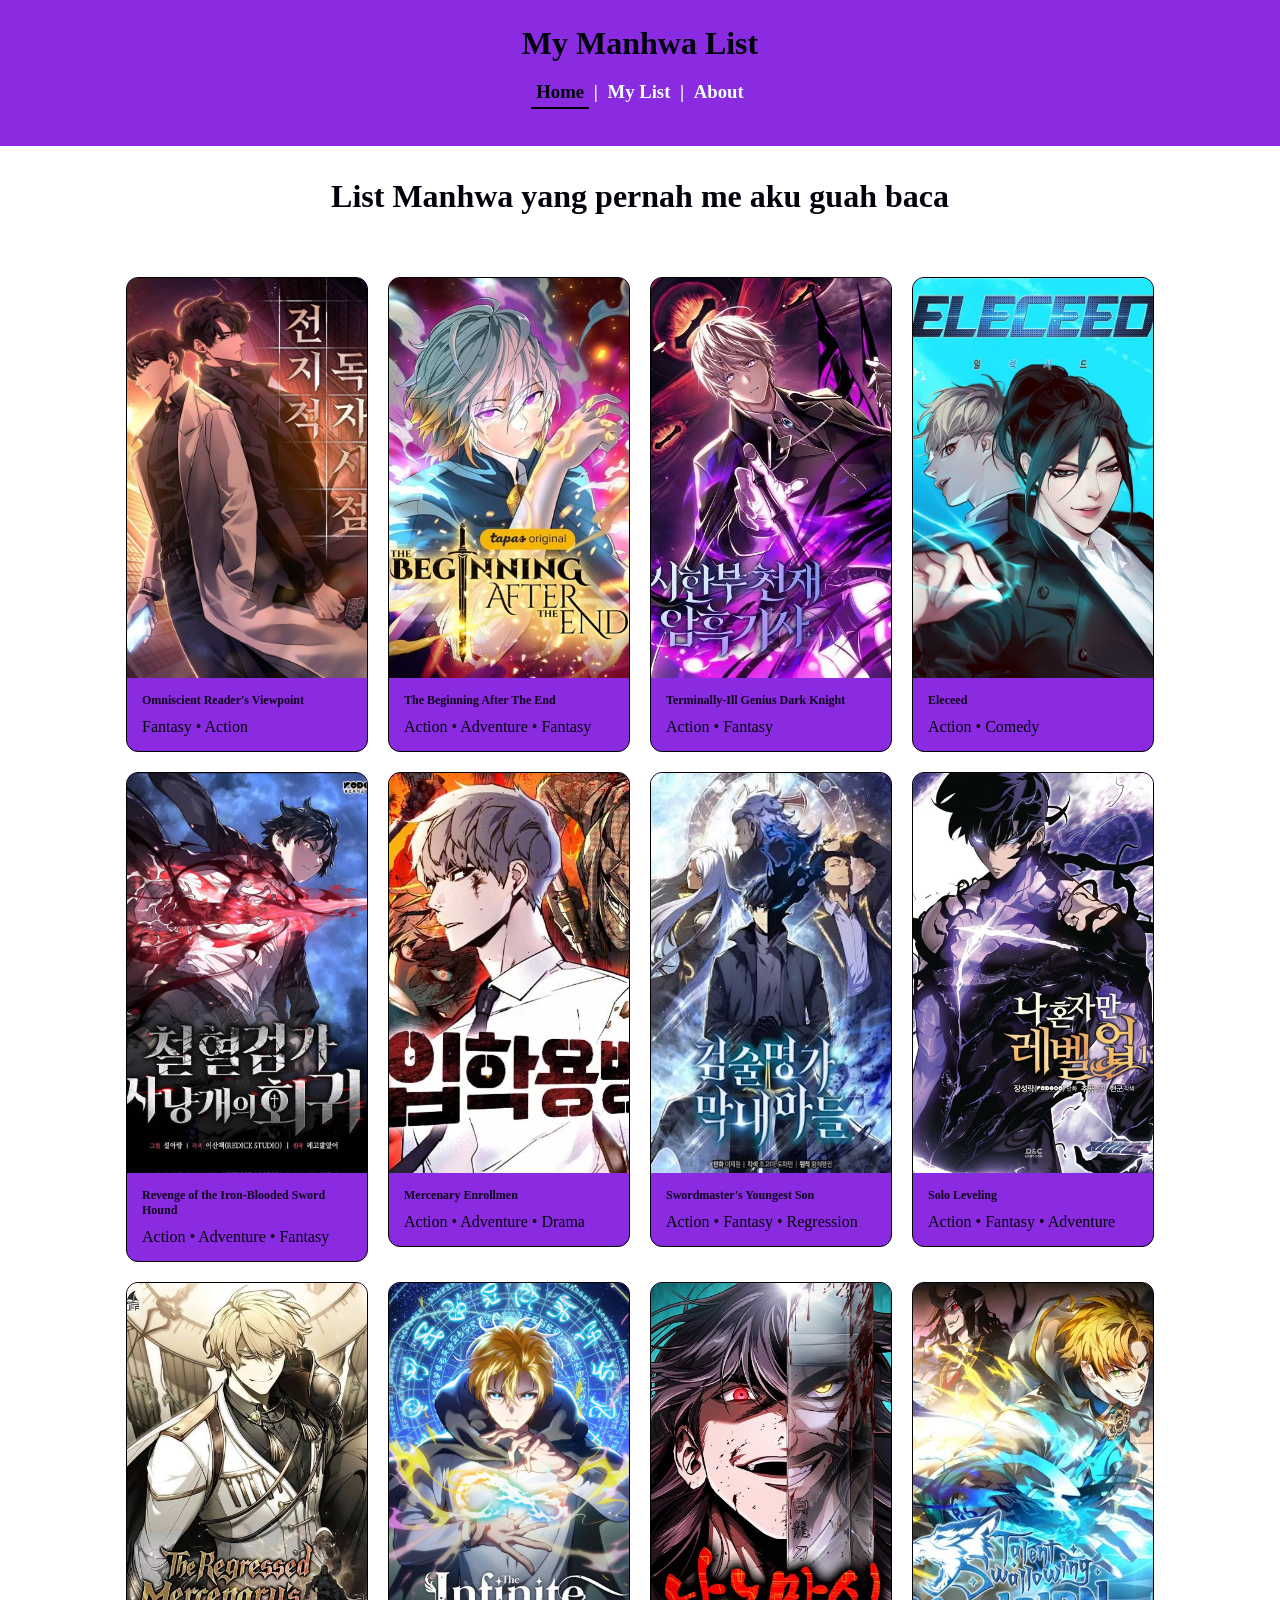
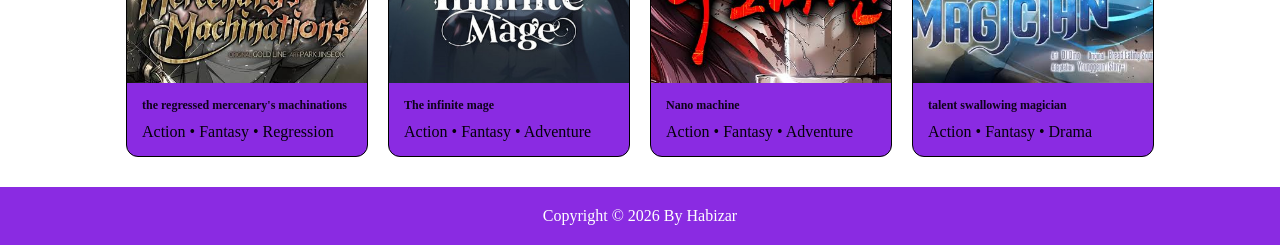
<file: index.html>
<!DOCTYPE html>
<html lang="en">
<head>
    <meta charset="UTF-8">
    <meta name="viewport" content="width=device-width, initial-scale=1.0">
    <title>website Saya</title>
    <link rel="stylesheet" href="style.css">
    </style>
</head>
<body>
    <header>
           <h1>My Manhwa List</h1>
    <nav>
       <h3>
         <a href="index.html" class="active">Home</a> |
        <a href="My list.html">My List</a> |
        <a href="About.html">About</a>
       </h3>
    </nav>
    </header>
    <div class="intro">
     <h1>
         <p> 
             List Manhwa yang pernah me aku guah baca
        </p>
    </h1>
    </div>
    

<div class="countainer">

    <!-- Manhwa pertama -->
    <div class="manhwa-card">
        <img src="img/Omniscient reader's viewpoint.jpg" alt="ORV">
        <div class="manhwa-info">
            <h2>Omniscient Reader's Viewpoint</h2>
            <p>Fantasy • Action</p>
        </div>
    </div>

    <!-- Manhwa kedua -->
    <div class="manhwa-card">
        <img src="img/𝕿𝖍𝖊 𝕭𝖊𝖌𝖎𝖓𝖓𝖎𝖓𝖌 𝕬𝖋𝖙𝖊𝖗 𝕿𝖍𝖊 𝕰𝖓𝖉  -  The Beginning After The End.jpg" alt="TBATE">
        <div class="manhwa-info">
            <h2>The Beginning After The End</h2>
            <p>Action • Adventure • Fantasy</p>
        </div>
    </div>

    <!-- Manhwa ketiga -->
    <div class="manhwa-card">
        <img src="img/sihanbu cheonjae amheuggisa_Time-Limited Genius Dark Knight_시한부 천재 암흑기사.jpg" alt="Terminally-Ill Genius Dark Knight">
        <div class="manhwa-info">
            <h2>Terminally-Ill Genius Dark Knight</h2>
            <p>Action • Fantasy</p>
        </div>
    </div>

    <!-- Manhwa keempat -->
    <div class="manhwa-card">
        <img src="img/Source_ Eleceed.jpg.jpg" alt="Eleceed">
        <div class="manhwa-info">
            <h2>Eleceed</h2>
            <p>Action • Comedy</p>
        </div>
    </div>
<!--Manhwa kelima-->
<div class="manhwa-card">
    <img src="img/the-best-reincarnation-manhwa-webtoons-you-must-read.jpg" alt="">
    <div class="manhwa-info">
        <h2>Revenge of the Iron-Blooded Sword Hound</h2>
        <p>Action • Adventure • Fantasy</p>
    </div>
</div>
 <div class="manhwa-card">
        <img src="img/mercenary-enrollment.jpg" alt="">
        <div class="manhwa-info">
            <h2>Mercenary Enrollmen</h2>
            <p>Action • Adventure • Drama</p>
        </div>
    </div>
    <div class="manhwa-card">
        <img src="img/sword master.jpg" alt="">
        <div class="manhwa-info">
            <h2>Swordmaster's Youngest Son</h2>
            <p>Action • Fantasy • Regression</p>
        </div>
    </div>
    <div class="manhwa-card">
        <img src="img/solo-leveling-only-i-level-up-manhwa-best-kpop-store-950994.jpg" alt="">
        <div class="manhwa-info">
            <h2>Solo Leveling</h2>
            <p>Action • Fantasy • Adventure</p>
        </div>
    </div>
    <!--manhwa ke sembilan-->
     <div class="manhwa-card">
        <img src="img/the regressed marcenary.jpg" alt="">
        <div class="manhwa-info">
            <h2> the regressed mercenary's machinations</h2>
            <p>Action • Fantasy • Regression</p>
        </div>
    </div>
     <!--manhwa ke sepuluh-->
     <div class="manhwa-card">
        <img src="img/infinite mage.jpg" alt="">
        <div class="manhwa-info">
            <h2>The infinite mage </h2>
            <p>Action • Fantasy • Adventure</p>
        </div>
    </div>
     <!--manhwa ke sebelas-->
     <div class="manhwa-card">
        <img src="img/nano machine.jpg" alt="">
        <div class="manhwa-info">
            <h2> Nano machine</h2>
            <p>Action • Fantasy • Adventure</p>
        </div>
    </div>
     <!--manhwa ke dua belas-->
     <div class="manhwa-card">
        <img src="img/talent.jpg" alt="">
        <div class="manhwa-info">
            <h2> talent swallowing magician</h2>
            <p>Action • Fantasy • Drama</p>
        </div>
    </div>
</div>


<footer>
    <p>Copyright &copy; 2026 By Habizar</p>
</footer>

</body>
</html>
</file>
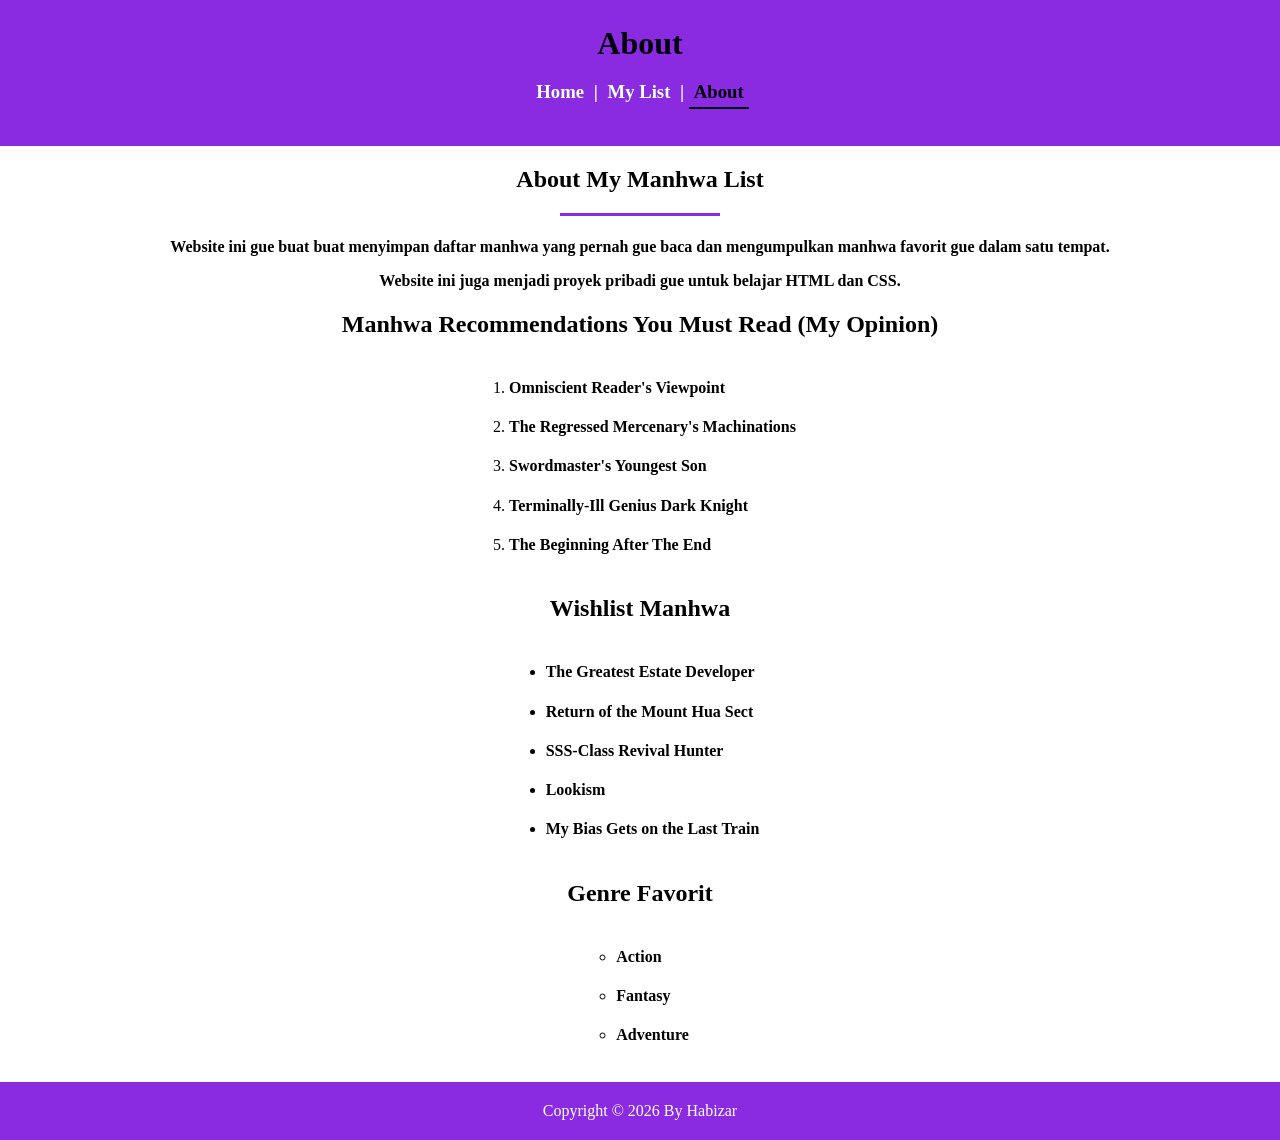
<file: About.html>
<!DOCTYPE html>
<html lang="en">
<head>
    <meta charset="UTF-8">
    <meta name="viewport" content="width=device-width, initial-scale=1.0">
    <title>website Saya</title>
    <link rel="stylesheet" href="style.css"></style>
</head>
<body>
     <header>
        <h1>About</h1>
    <nav>
        <h3>
             <a href="index.html">Home</a> |
        <a href="My list.html">My List</a> |
        <a href="About.html" class="active">About</a>
        </h3>
    </nav>
    </header>
   <div class="intro-about">
<h2>About My Manhwa List</h2>
    <hr class="garis">
<h4>
    <p>
    Website ini gue buat buat menyimpan daftar manhwa
    yang pernah gue baca dan mengumpulkan manhwa
    favorit gue dalam satu tempat.
</p>

<p>
    Website ini juga menjadi proyek pribadi gue
    untuk belajar HTML dan CSS.
</p>
</h4>
    
<h2>Manhwa Recommendations You Must Read (My Opinion)</h2>
<ol type="1">
    <li><h4>Omniscient Reader's Viewpoint</h4></li>
    <li><h4>The Regressed Mercenary's Machinations</h4></li>
    <li><h4>Swordmaster's Youngest Son</h4></li>
    <li><h4>Terminally-Ill Genius Dark Knight</h4></li>
    <li><h4>The Beginning After The End</h4></li>
</ol>

<h2>Wishlist Manhwa</h2>
<ul style="list-style-type: disc;">
    <li><h4>The Greatest Estate Developer</h4></li>
    <li><h4>Return of the Mount Hua Sect</h4></li>
    <li><h4>SSS-Class Revival Hunter</h4></li>
    <li><h4>Lookism</h4></li>
    <li><h4>My Bias Gets on the Last Train</h4></li>
</ul>

<h2>Genre Favorit</h2>
<ul style="list-style-type: circle;">
    <li><h4>Action</h4></li>
    <li><h4>Fantasy</h4></li>
    <li><h4>Adventure</h4></li>
</ul>
 
   </div>

    <footer>
            <p>Copyright &copy; 2026 By Habizar</p>
    </footer>

</body>
</html>
</file>
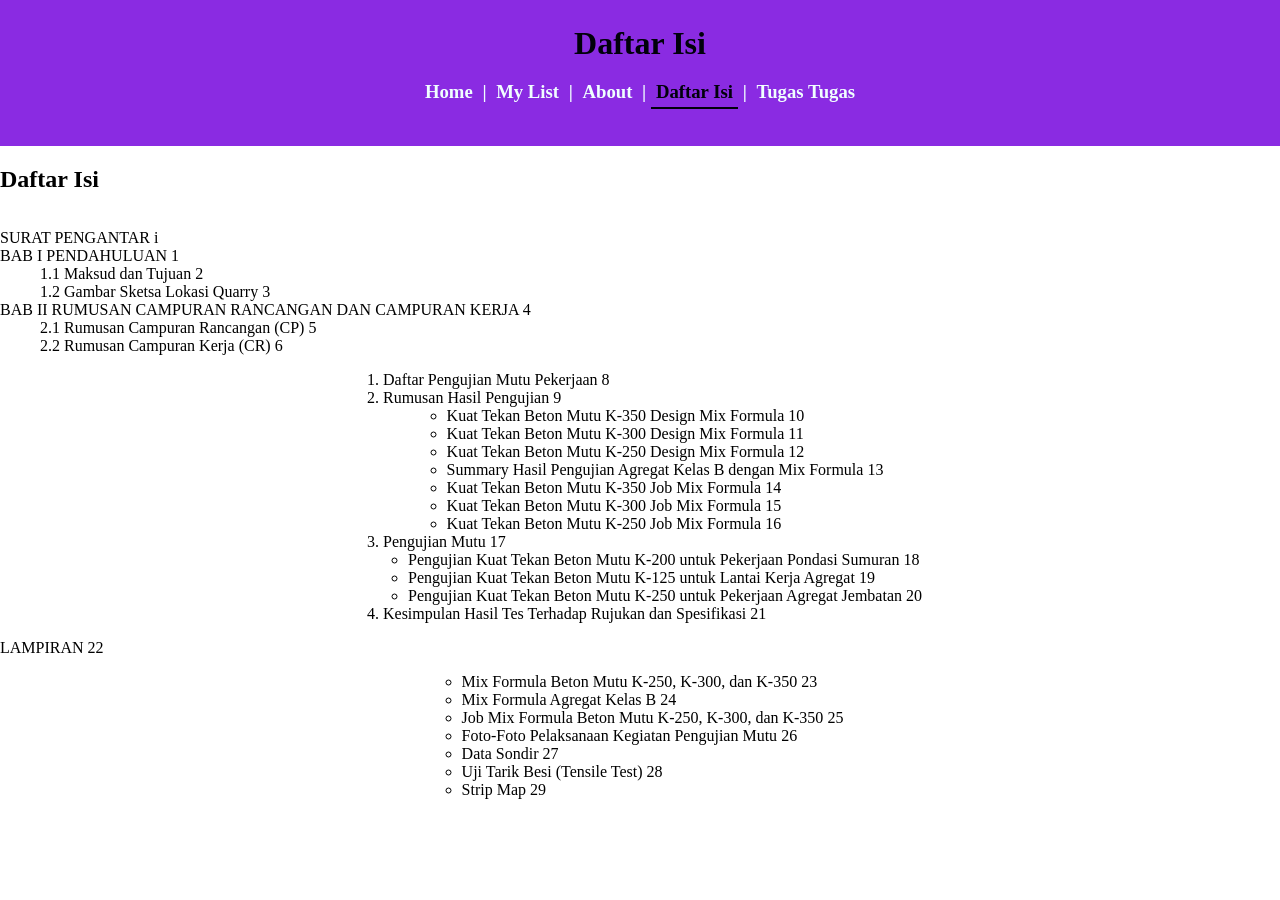
<file: daftar-isi.html>
<!DOCTYPE html>
<html lang="en">
<head>
    <meta charset="UTF-8">
    <meta name="viewport" content="width=device-width, initial-scale=1.0">
    <title>Document</title>
    <link rel="stylesheet" href="style.css">
</head>
<body>
    <header>
        <h1>Daftar Isi</h1>
          <nav>
       <h3>
         <a href="index.html">Home</a> |
        <a href="My list.html">My List</a> |
        <a href="About.html">About</a> |
        <a href="daftar-isi.html" class="active">Daftar Isi</a> |
          <a href="tugas.html">Tugas Tugas</a>
       </h3>
    </nav>
    </header>
    

 <div class="isi-daftar">
     <h2 class="isi-daftar">
            Daftar Isi 
    </h2>
    </div>

<div class="isi-daftar">
    <dl>
        <dt>SURAT PENGANTAR <span class="halaman">i</span></dt>

        <dt>BAB I PENDAHULUAN <span class="halaman">1</span></dt>
        <dd>1.1 Maksud dan Tujuan <span class="halaman">2</span></dd>
        <dd>1.2 Gambar Sketsa Lokasi Quarry <span class="halaman">3</span></dd>

        <dt>BAB II RUMUSAN CAMPURAN RANCANGAN DAN CAMPURAN KERJA <span class="halaman">4</span></dt>
        <dd>2.1 Rumusan Campuran Rancangan (CP) <span class="halaman">5</span></dd>
        <dd>2.2 Rumusan Campuran Kerja (CR) <span class="halaman">6</span></dd>

      
<ol class="bab3">
    <li>
        <div class="baris">
            <span class="judul-item">Daftar Pengujian Mutu Pekerjaan</span>
            <span class="halaman">8</span>
        </div>
    </li>

    <li>
        <div class="baris">
            <span class="judul-item">Rumusan Hasil Pengujian</span>
            <span class="halaman">9</span>
        </div>

        <ul>
            <li>
                <div class="baris">
                    <span class="judul-item">Kuat Tekan Beton Mutu K-350 Design Mix Formula</span>
                    <span class="halaman">10</span>
                </div>
            </li>
            <li>
                <div class="baris">
                    <span class="judul-item">Kuat Tekan Beton Mutu K-300 Design Mix Formula</span>
                    <span class="halaman">11</span>
                </div>
            </li>
            <li>
                <div class="baris">
                    <span class="judul-item">Kuat Tekan Beton Mutu K-250 Design Mix Formula</span>
                    <span class="halaman">12</span>
                </div>
            </li>
            <li>
                <div class="baris">
                    <span class="judul-item">Summary Hasil Pengujian Agregat Kelas B dengan Mix Formula</span>
                    <span class="halaman">13</span>
                </div>
            </li>
            <li>
                <div class="baris">
                    <span class="judul-item">Kuat Tekan Beton Mutu K-350 Job Mix Formula</span>
                    <span class="halaman">14</span>
                </div>
            </li>
            <li>
                <div class="baris">
                    <span class="judul-item">Kuat Tekan Beton Mutu K-300 Job Mix Formula</span>
                    <span class="halaman">15</span>
                </div>
            </li>
            <li>
                <div class="baris">
                    <span class="judul-item">Kuat Tekan Beton Mutu K-250 Job Mix Formula</span>
                    <span class="halaman">16</span>
                </div>
            </li>
        </ul>
    </li>

    <li>
        <div class="baris">
            <span class="judul-item">Pengujian Mutu</span>
            <span class="halaman">17</span>
        </div>

        <ul>
            <li>
                <div class="baris">
                    <span class="judul-item">Pengujian Kuat Tekan Beton Mutu K-200 untuk Pekerjaan Pondasi Sumuran</span>
                    <span class="halaman">18</span>
                </div>
            </li>
            <li>
                <div class="baris">
                    <span class="judul-item">Pengujian Kuat Tekan Beton Mutu K-125 untuk Lantai Kerja Agregat</span>
                    <span class="halaman">19</span>
                </div>
            </li>
            <li>
                <div class="baris">
                    <span class="judul-item">Pengujian Kuat Tekan Beton Mutu K-250 untuk Pekerjaan Agregat Jembatan</span>
                    <span class="halaman">20</span>
                </div>
            </li>
        </ul>
    </li>

    <li>
        <div class="baris">
            <span class="judul-item">Kesimpulan Hasil Tes Terhadap Rujukan dan Spesifikasi</span>
            <span class="halaman">21</span>
        </div>
    </li>
</ol>

    <dl>
        <dt>LAMPIRAN <span class="halaman">22</span></dt>
    </dl>

    <ul style="list-style-type: circle;">
        <li>Mix Formula Beton Mutu K-250, K-300, dan K-350 <span class="halaman">23</span></li>
        <li>Mix Formula Agregat Kelas B <span class="halaman">24</span></li>
        <li>Job Mix Formula Beton Mutu K-250, K-300, dan K-350 <span class="halaman">25</span></li>
        <li>Foto-Foto Pelaksanaan Kegiatan Pengujian Mutu <span class="halaman">26</span></li>
        <li>Data Sondir <span class="halaman">27</span></li>
        <li>Uji Tarik Besi (Tensile Test) <span class="halaman">28</span></li>
        <li>Strip Map <span class="halaman">29</span></li>
    </ul>
</div>


</body>
</html>
</file>
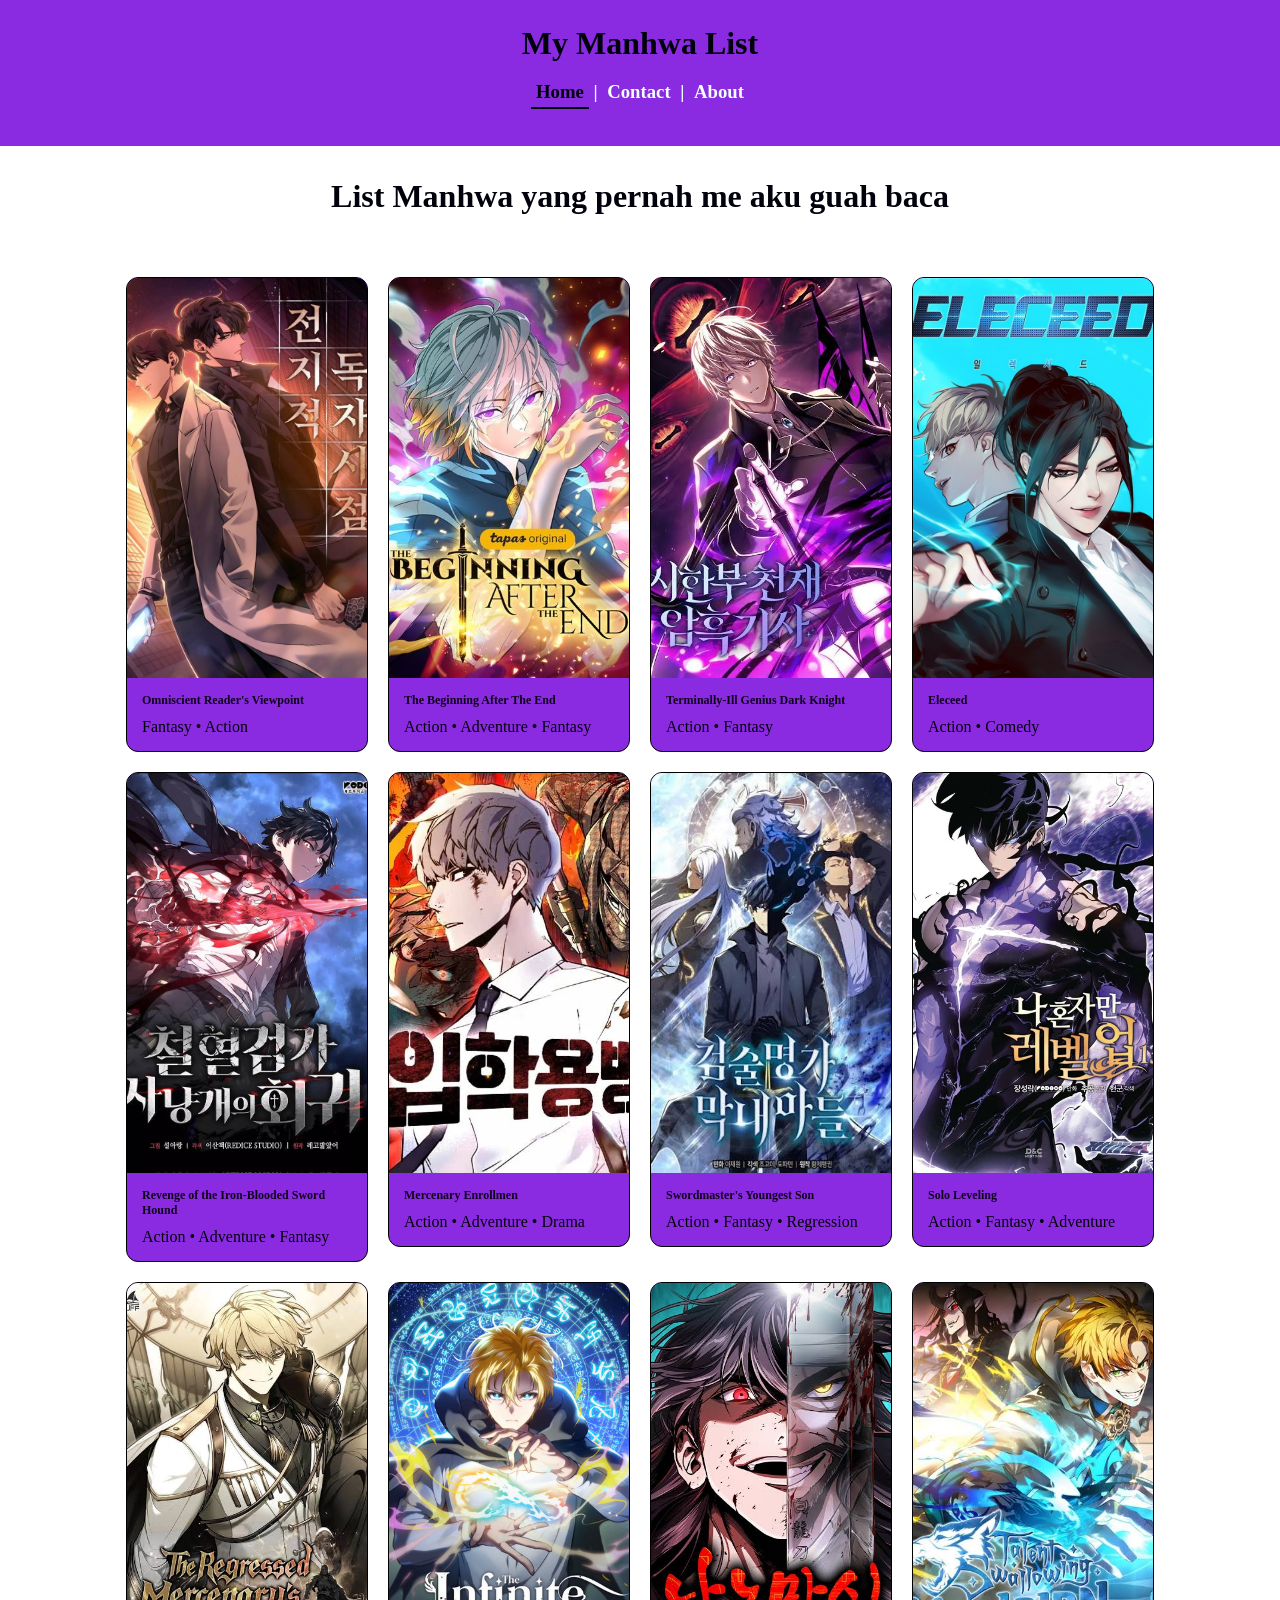
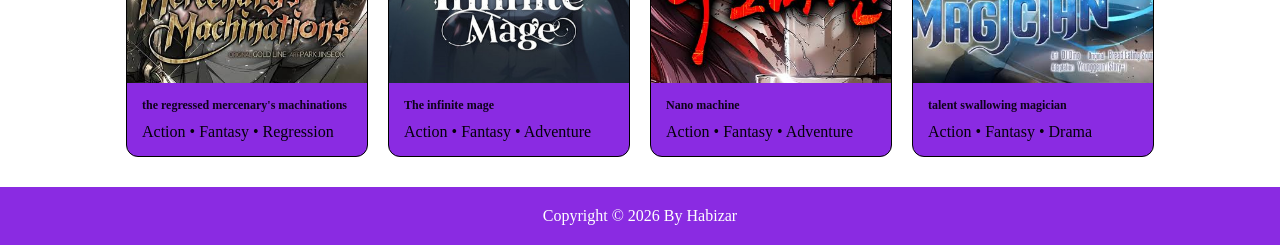
<file: Home.html>
<!DOCTYPE html>
<html lang="en">
<head>
    <meta charset="UTF-8">
    <meta name="viewport" content="width=device-width, initial-scale=1.0">
    <title>website Saya</title>
    <link rel="stylesheet" href="style.css">
    </style>
</head>
<body>
    <header>
           <h1>My Manhwa List</h1>
    <nav>
       <h3>
         <a href="Home.html" class="active">Home</a> |
        <a href="My list.html">Contact</a> |
        <a href="About.html">About</a>
       </h3>
    </nav>
    </header>
    <div class="intro">
     <h1>
         <p> 
             List Manhwa yang pernah me aku guah baca
        </p>
    </h1>
    </div>
    

<div class="countainer">

    <!-- Manhwa pertama -->
    <div class="manhwa-card">
        <img src="img/Omniscient reader's viewpoint.jpg" alt="ORV">
        <div class="manhwa-info">
            <h2>Omniscient Reader's Viewpoint</h2>
            <p>Fantasy • Action</p>
        </div>
    </div>

    <!-- Manhwa kedua -->
    <div class="manhwa-card">
        <img src="img/𝕿𝖍𝖊 𝕭𝖊𝖌𝖎𝖓𝖓𝖎𝖓𝖌 𝕬𝖋𝖙𝖊𝖗 𝕿𝖍𝖊 𝕰𝖓𝖉  -  The Beginning After The End.jpg" alt="TBATE">
        <div class="manhwa-info">
            <h2>The Beginning After The End</h2>
            <p>Action • Adventure • Fantasy</p>
        </div>
    </div>

    <!-- Manhwa ketiga -->
    <div class="manhwa-card">
        <img src="img/sihanbu cheonjae amheuggisa_Time-Limited Genius Dark Knight_시한부 천재 암흑기사.jpg" alt="Terminally-Ill Genius Dark Knight">
        <div class="manhwa-info">
            <h2>Terminally-Ill Genius Dark Knight</h2>
            <p>Action • Fantasy</p>
        </div>
    </div>

    <!-- Manhwa keempat -->
    <div class="manhwa-card">
        <img src="img/Source_ Eleceed.jpg.jpg" alt="Eleceed">
        <div class="manhwa-info">
            <h2>Eleceed</h2>
            <p>Action • Comedy</p>
        </div>
    </div>
<!--Manhwa kelima-->
<div class="manhwa-card">
    <img src="img/the-best-reincarnation-manhwa-webtoons-you-must-read.jpg" alt="">
    <div class="manhwa-info">
        <h2>Revenge of the Iron-Blooded Sword Hound</h2>
        <p>Action • Adventure • Fantasy</p>
    </div>
</div>
 <div class="manhwa-card">
        <img src="img/mercenary-enrollment.jpg" alt="">
        <div class="manhwa-info">
            <h2>Mercenary Enrollmen</h2>
            <p>Action • Adventure • Drama</p>
        </div>
    </div>
    <div class="manhwa-card">
        <img src="img/sword master.jpg" alt="">
        <div class="manhwa-info">
            <h2>Swordmaster's Youngest Son</h2>
            <p>Action • Fantasy • Regression</p>
        </div>
    </div>
    <div class="manhwa-card">
        <img src="img/solo-leveling-only-i-level-up-manhwa-best-kpop-store-950994.jpg" alt="">
        <div class="manhwa-info">
            <h2>Solo Leveling</h2>
            <p>Action • Fantasy • Adventure</p>
        </div>
    </div>
    <!--manhwa ke sembilan-->
     <div class="manhwa-card">
        <img src="img/the regressed marcenary.jpg" alt="">
        <div class="manhwa-info">
            <h2> the regressed mercenary's machinations</h2>
            <p>Action • Fantasy • Regression</p>
        </div>
    </div>
     <!--manhwa ke sepuluh-->
     <div class="manhwa-card">
        <img src="img/infinite mage.jpg" alt="">
        <div class="manhwa-info">
            <h2>The infinite mage </h2>
            <p>Action • Fantasy • Adventure</p>
        </div>
    </div>
     <!--manhwa ke sebelas-->
     <div class="manhwa-card">
        <img src="img/nano machine.jpg" alt="">
        <div class="manhwa-info">
            <h2> Nano machine</h2>
            <p>Action • Fantasy • Adventure</p>
        </div>
    </div>
     <!--manhwa ke dua belas-->
     <div class="manhwa-card">
        <img src="img/talent.jpg" alt="">
        <div class="manhwa-info">
            <h2> talent swallowing magician</h2>
            <p>Action • Fantasy • Drama</p>
        </div>
    </div>
</div>


<footer>
    <p>Copyright &copy; 2026 By Habizar</p>
</footer>

</body>
</html>
</file>
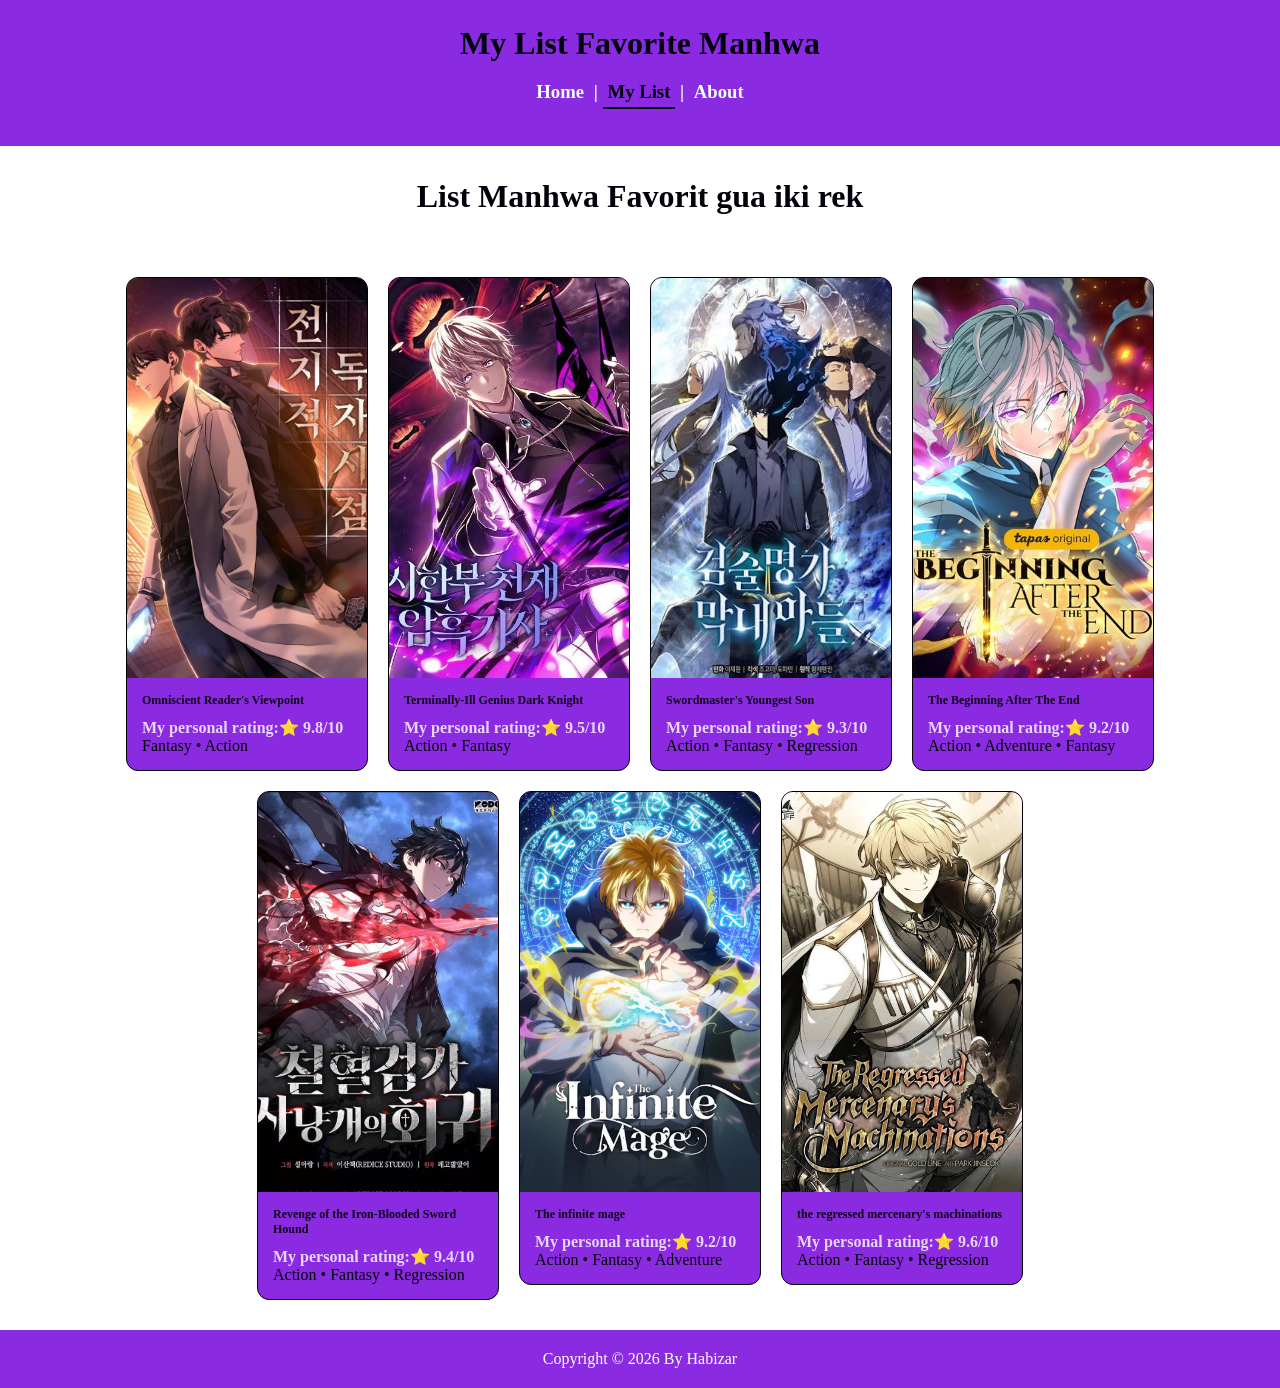
<file: My list.html>
<!DOCTYPE html>
<html lang="en">
<head>
    <meta charset="UTF-8">
    <meta name="viewport" content="width=device-width, initial-scale=1.0">
    <title>website Saya</title>
    <link rel="stylesheet" href="style.css"></style>
</head>
<body>
    <header>
        <h1>My List Favorite Manhwa</h1>
    <nav>
        <h3>
             <a href="index.html">Home</a> |
            <a href="My list.html" class="active">My List</a> |
            <a href="About.html">About</a>
        </h3>
    </nav>
    </header>
     <div class="intro">
     <h1>
         <p> 
             List Manhwa Favorit gua iki rek
        </p>
    </h1>
    </div>
    <div class="countainer">

    <!-- Manhwa pertama -->
    <div class="manhwa-card">
        <img src="img/Omniscient reader's viewpoint.jpg" alt="ORV">
        <div class="manhwa-info">
            <h2>Omniscient Reader's Viewpoint</h2>
             <p class="rating">My personal rating:⭐ 9.8/10</p>
            <p>Fantasy • Action</p>
        </div>
    </div>
     <!-- Manhwa ketiga -->
    <div class="manhwa-card">
        <img src="img/sihanbu cheonjae amheuggisa_Time-Limited Genius Dark Knight_시한부 천재 암흑기사.jpg" alt="Terminally-Ill Genius Dark Knight">
        <div class="manhwa-info">
            <h2>Terminally-Ill Genius Dark Knight</h2>
             <p class="rating">My personal rating:⭐ 9.5/10</p>
            <p>Action • Fantasy</p>
        </div>
    </div>
     <div class="manhwa-card">
        <img src="img/sword master.jpg" alt="">
        <div class="manhwa-info">
            <h2>Swordmaster's Youngest Son</h2>
             <p class="rating">My personal rating:⭐ 9.3/10</p>
            <p>Action • Fantasy • Regression</p>
        </div>
    </div>
    <!-- Manhwa kedua -->
    <div class="manhwa-card">
        <img src="img/𝕿𝖍𝖊 𝕭𝖊𝖌𝖎𝖓𝖓𝖎𝖓𝖌 𝕬𝖋𝖙𝖊𝖗 𝕿𝖍𝖊 𝕰𝖓𝖉  -  The Beginning After The End.jpg" alt="TBATE">
        <div class="manhwa-info">
            <h2>The Beginning After The End</h2>
             <p class="rating">My personal rating:⭐ 9.2/10</p>
            <p>Action • Adventure • Fantasy</p>
        </div>
    </div>
    <div class="manhwa-card">
        <img src="img/the-best-reincarnation-manhwa-webtoons-you-must-read.jpg" alt="">
        <div class="manhwa-info">
            <h2>Revenge of the Iron-Blooded Sword Hound</h2>
             <p class="rating">My personal rating:⭐ 9.4/10</p>
            <p>Action • Fantasy • Regression</p>
        </div>
    </div>
    <!--manhwa ke sepuluh-->
     <div class="manhwa-card">
        <img src="img/infinite mage.jpg" alt="">
        <div class="manhwa-info">
            <h2>The infinite mage </h2>
             <p class="rating">My personal rating:⭐ 9.2/10</p>
            <p>Action • Fantasy • Adventure</p>
        </div>
    </div>
    <!--manhwa ke sembilan-->
     <div class="manhwa-card">
        <img src="img/the regressed marcenary.jpg" alt="">
        <div class="manhwa-info">
            <h2> the regressed mercenary's machinations</h2>
             <p class="rating">My personal rating:⭐ 9.6/10</p>
            <p>Action • Fantasy • Regression</p>
        </div>
    </div>
    </div>
    
    <footer>
    <p>Copyright &copy; 2026 By Habizar</p>
</footer>

</body>
</html>
</file>
<file: style.css>
html, body {
    margin: 0;
    min-height: 100%;
}

body {
    min-height: 100vh;
    display: flex;
    flex-direction: column;
}

footer {
    background-color: blueviolet;
    color: white;
    text-align: center;
    padding: 15px;
    margin-top: auto;
}

footer p {
    margin: 5px 0;
}

h1 {
    color: rgb(1, 1, 11);
}
.intro {
    text-align: center;
}
.intro-about {
    text-align: center;
}
.garis {
     width: 160px;
    height: 3px;
    border: none;
    background-color: blueviolet;
    margin: 10px auto 20px;
}

nav a {
    color: azure;
    text-decoration: none;
    padding: 5px;
}
nav a.active {
    color: rgb(1, 1, 11);
    font-weight: bold;
    border-bottom: 2px solid rgb(1, 1, 11);
}

.countainer {
    max-width: 1100px;
    margin: 0 auto;
    display: flex;
    flex-direction: row;
    justify-content: center;
    align-items: flex-start;
    gap: 20px;
    flex-wrap: wrap;
    padding: 30px 20px;
}
.manhwa-info .rating {
    color: #E9D5FF;
    font-weight: bold;
}

.manhwa-card {
    width: 240px;
    flex-shrink: 0;
    background-color: blueviolet;
    color: rgb(15, 2, 26);
    border: 1px solid black;
    border-radius: 12px;
    overflow: hidden;
}
.manhwa-card img {
    width: 100%;
    height: 400px;
    object-fit: cover;
    display: block;
}
.manhwa-info {
    padding: 15px;
}
.manhwa-info h2 {
    font-size: 12px;
    margin: 0 0 10px;
}
.manhwa-info p {
    color: #04010a;
    margin: 0;
}
.manhwa-card {
    transition: transform 0.3s, box-shadow 0.3s;
}

.manhwa-card:hover {
    transform: translateY(-6px);
    box-shadow: 0 8px 25px rgba(0, 0, 0, 0.2);
}
header {
    background-color: blueviolet;
    color: azure;
    padding: 25px 35px;
    width: 100%;
    box-sizing: border-box;
}
header h1 {
    margin: 0;
    text-align: center;
}
header nav {
    text-align: center;
    margin-top: 15px;
}
ol, ul {
    display: table;
    margin-left: auto;
    margin-right: auto;
    padding-left: 25px;
    text-align: left;
}
</file>
